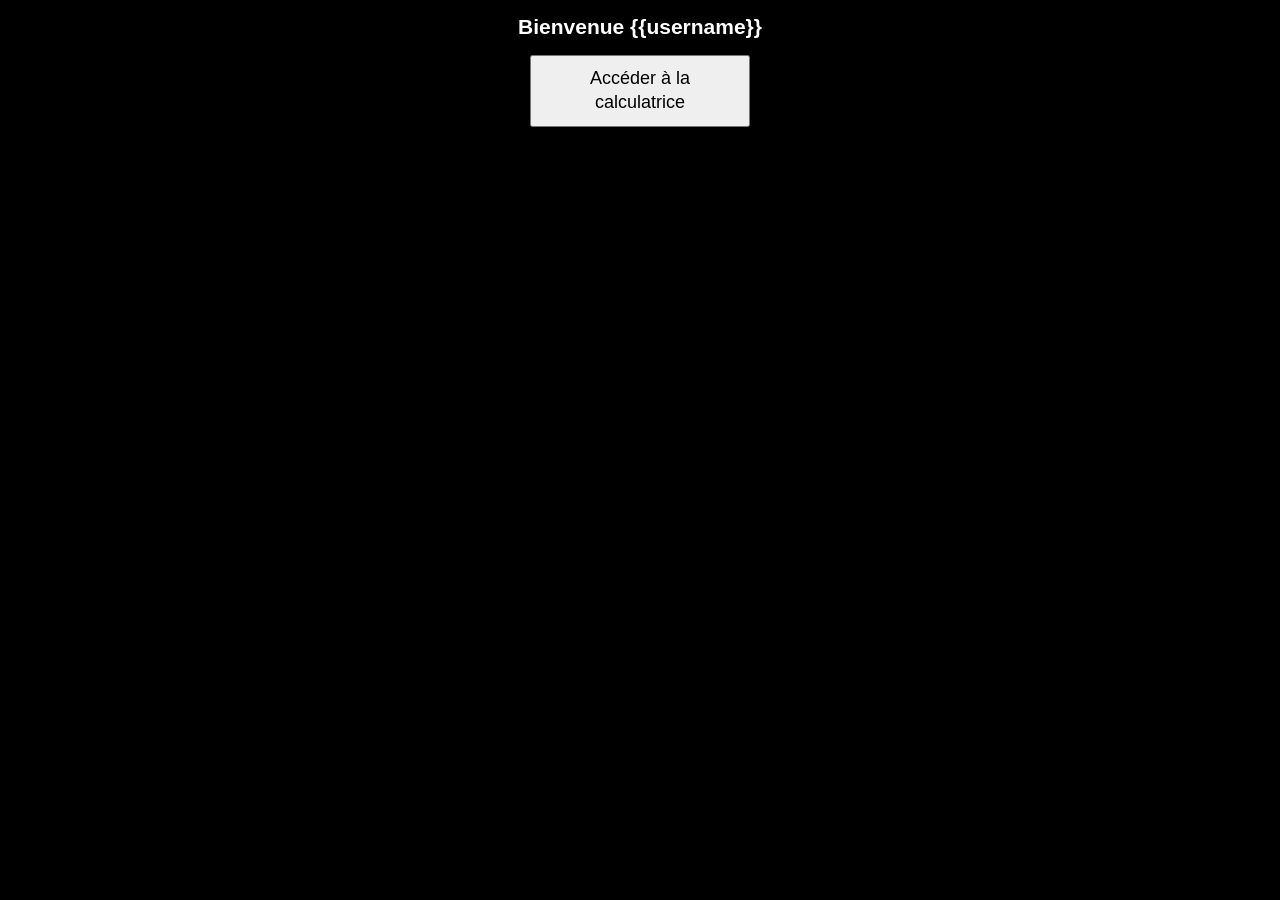
<file: templates/index.html>
<!DOCTYPE html>
<html lang="fr">
    <head>
        <meta charset="UTF-8">
        <meta name="viewport" content="width=device-width, initial-scale=1, maximum-scale=1, user-scalable=no">
        <title>Accueil</title>
        <link rel='icon' type='image/png' href='/static/img/logo.png'>
        <link rel="stylesheet" href="/static/index.css">
    </head>
    <body>
        <h2>Bienvenue {{username}}</h2>
        <button class="btn"><a href=calc>Accéder à la calculatrice</a></button>
    </body>
</html>
</file>
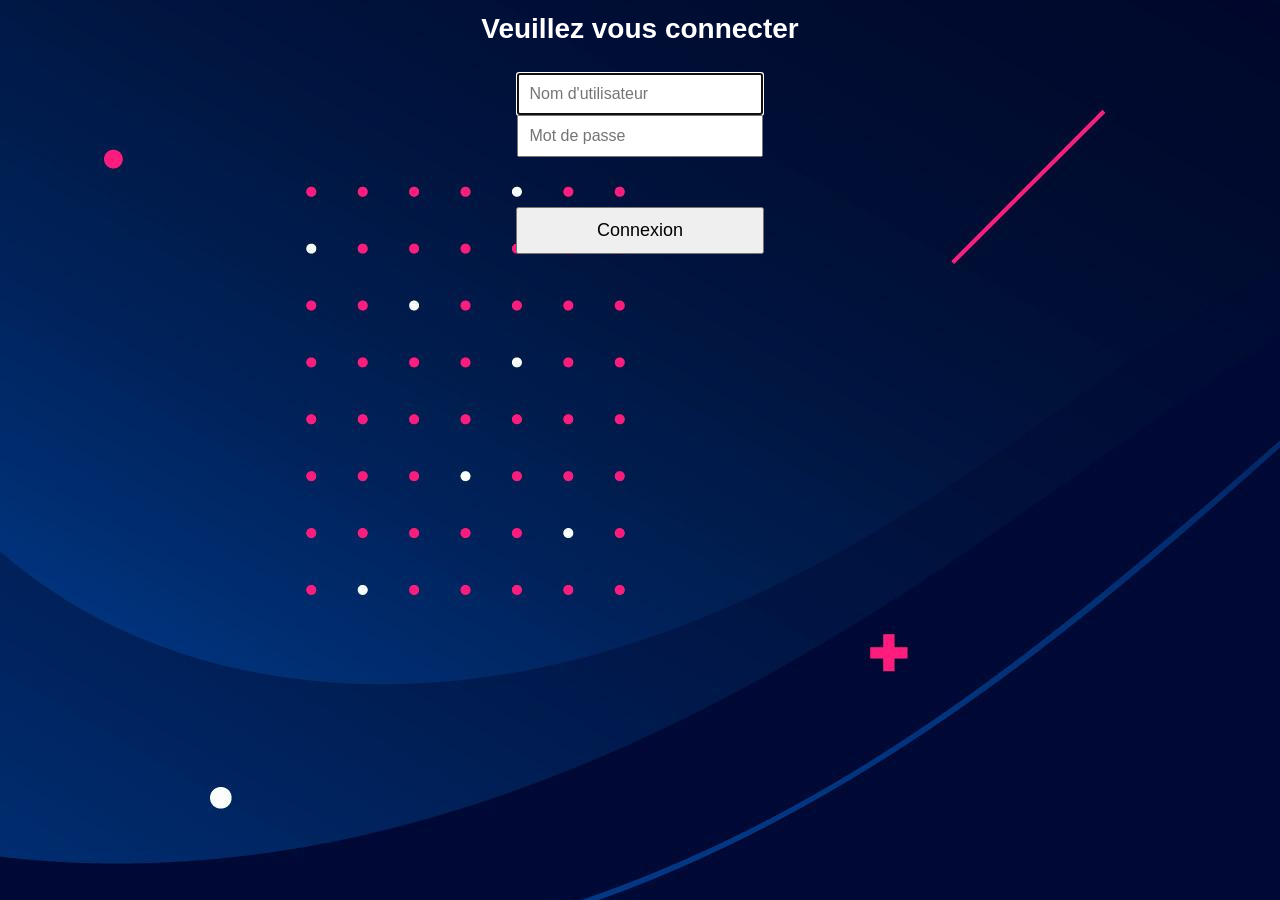
<file: templates/login.html>
<!DOCTYPE html>
<html lang="fr">
<head>
    <meta charset="UTF-8">
    <meta name="viewport" content="width=device-width, initial-scale=1, maximum-scale=1, user-scalable=no">
    <title>Connexion</title>
    <link rel='icon' type='image/png' href='/static/img/logo.png'>
    <link rel="stylesheet" href="/static/login.css">
</head>
<body>
    <h1>Veuillez vous connecter</h1>
    <form action="/" method="post" class="form-signin">
        <input type="username" id="username" class="form-control" placeholder="Nom d'utilisateur" name="username" required autofocus>

        <input type="password" id="password" class="form-control" placeholder="Mot de passe" name="password" required autofocus> <br/>
        <button class="btn" type="submit">Connexion</button>
    </form>
</file>
<file: static/index.css>
body{
    margin: 0 auto;
    width: 100%;
    height: 100%;
    background-color: #000;
    color: #fff;
    font-family: "Helvetica Neue", Helvetica, Arial, sans-serif;
    font-size: 14px;
    line-height: 20px;
    text-align: center;
}

a{
    color: #000;
    text-decoration: none;
}

.btn{
    width: 75%;
    margin-bottom: 10px;
    max-width: 220px;
    padding: 10px 16px;
    font-size: 18px;
    line-height: 1.33;
}
</file>
<file: static/login.css>
body{
    margin: 0 auto;
    width: 100%;
    height: 100%;
    background-image: url("img/bglog.jpg");
    color: #fff;
    font-family: "Helvetica Neue", Helvetica, Arial, sans-serif;
    font-size: 14px;
    line-height: 20px;
    text-align: center;
}

.form-signin{
    max-width: 330px;
    padding: 15px;
    margin: 0 auto;
}

.form-control{
    position: relative;
    height: auto;
    padding: 10px;
    font-size: 16px;
    max-width: 300px;
    width:67%;

}

.btn{
    width: 75%;
    margin-bottom: 10px;
    max-width: 300px;
    padding: 10px 16px;
    font-size: 18px;
    line-height: 1.33;
    margin-top:50px;    
}
</file>
